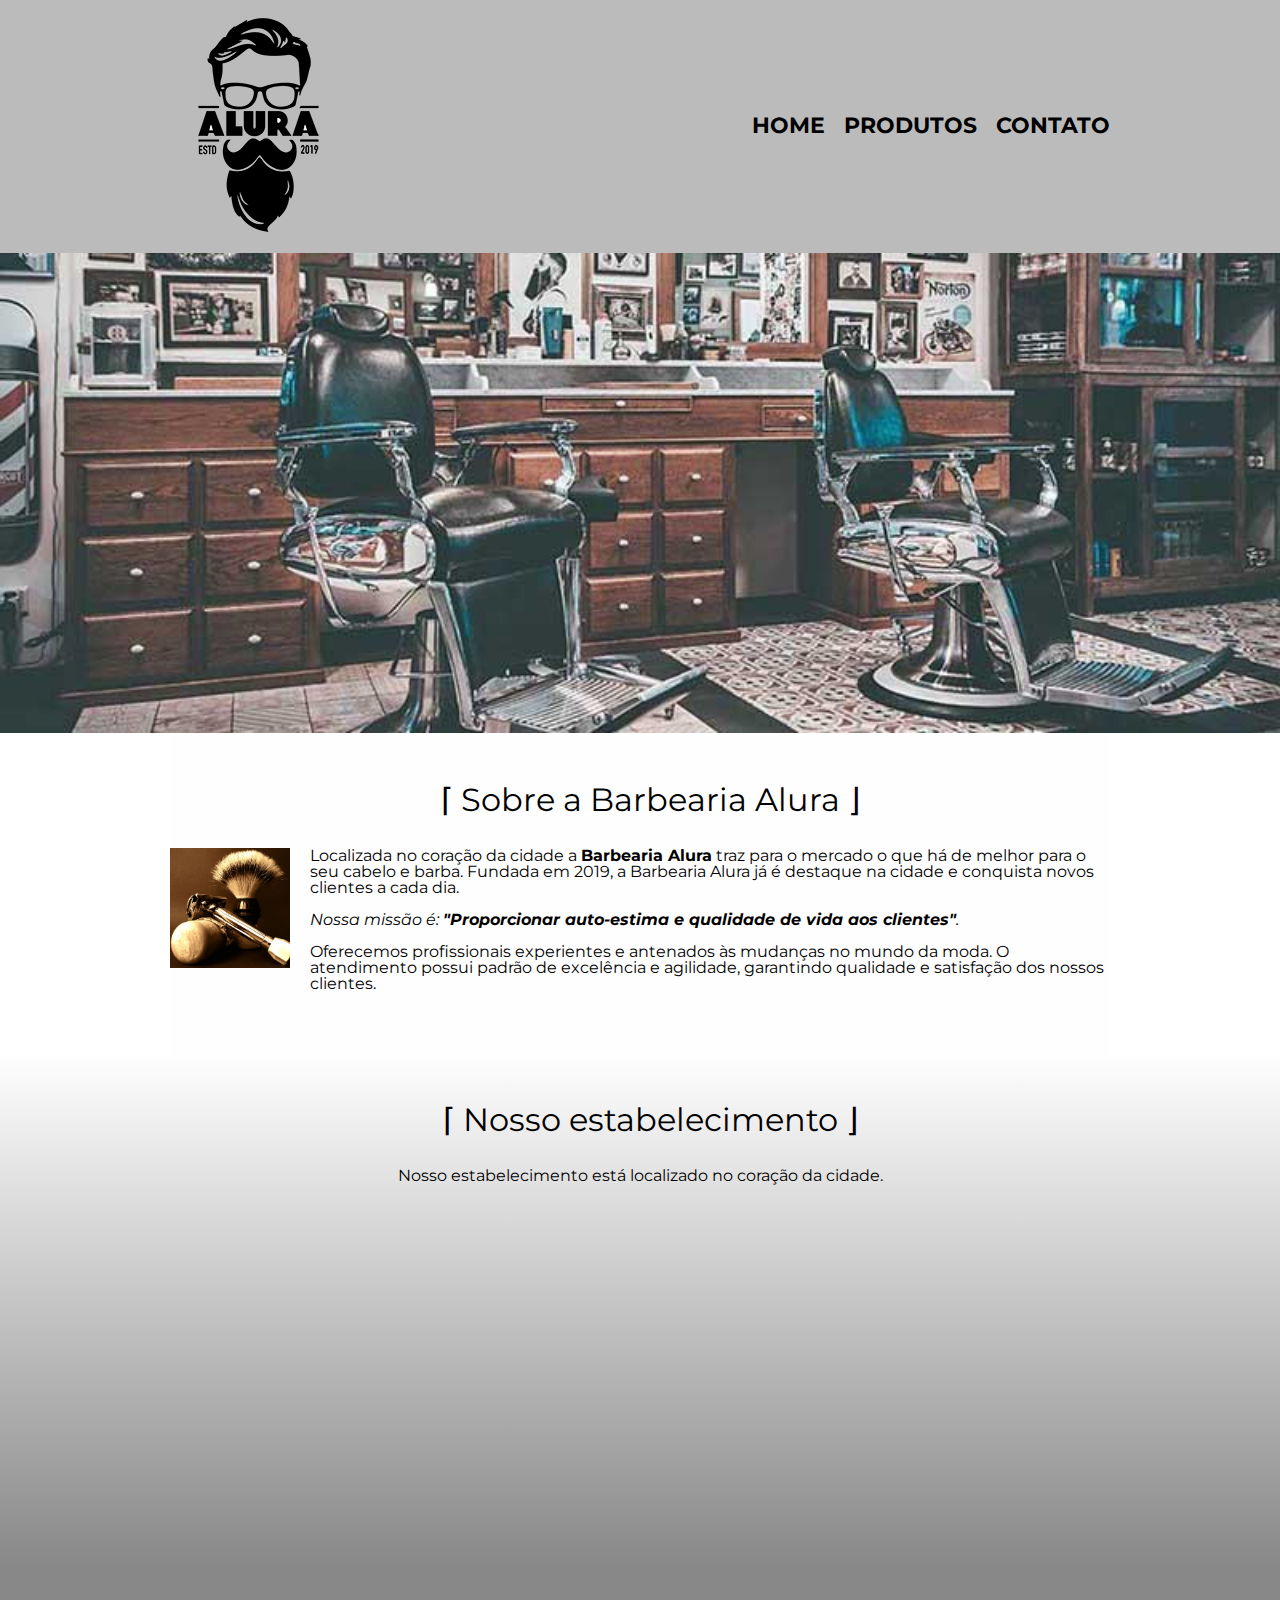
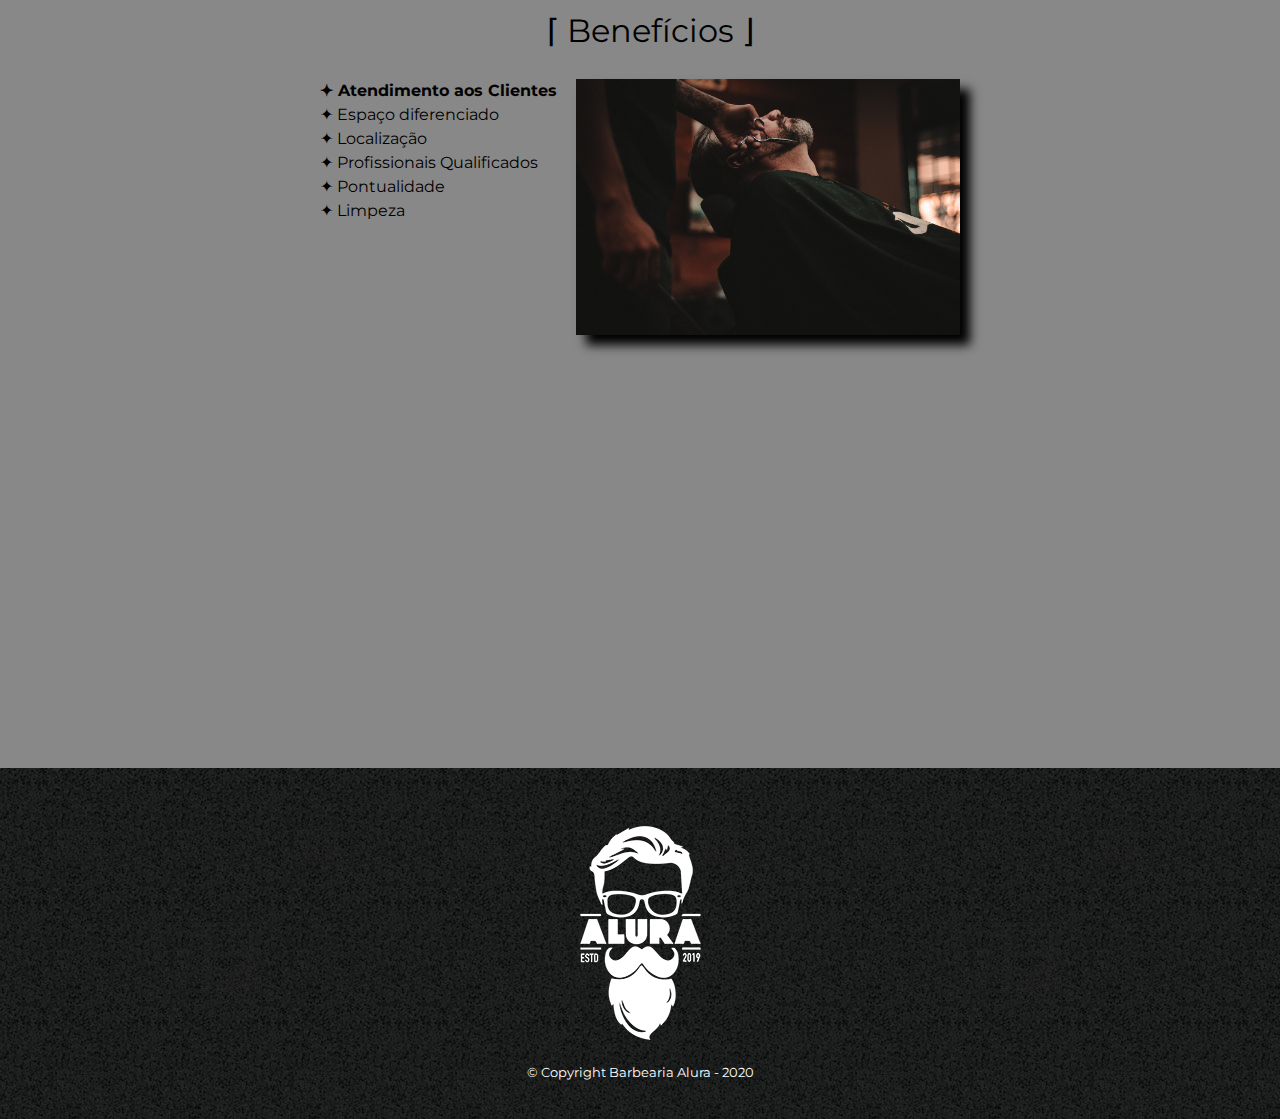
<file: index.html>
<!DOCTYPE html>
<html lang="pt-br">

<head>
  <meta charset="UTF-8">
  <meta name="viewport" content="width=device-width, initial-scale=1.0">
  <title>Barbearia Alura</title>
  <link rel="stylesheet" href="reset.css">
  <link rel="stylesheet" href="style.css">
  <link rel="preconnect" href="https://fonts.gstatic.com">
<link href="https://fonts.googleapis.com/css2?family=Montserrat:ital,wght@0,100;0,200;0,300;0,400;0,500;0,600;0,700;0,800;0,900;1,100;1,200;1,300;1,400;1,500;1,600;1,700;1,800;1,900&display=swap" rel="stylesheet">
</head>

<body>

  <header>
    <div class="caixa-header">
      <h1><img src="./imagens/logo.png" alt="Logo Barbearia Alura"></h1>
      <nav>
        <ul>
          <li><a href="./index.html">Home</a></li>
          <li><a href="./produtos.html">Produtos</a></li>
          <li><a href="./contato.html">Contato</a></li>
        </ul>
      </nav>
    </div>
  </header>
  
  <div>
    <img class="banner" src="./imagens/banner.jpg" alt="Banner">
  </div>

  <main>
  
    <section class="main-section">
      <h2 class="titulo-principal">Sobre a Barbearia Alura</h2>  
      <img class="utensilios-img" src="./imagens/utensilios.jpg" alt="Utensílios de um Barbeiro.">
      <p>
        Localizada no coração da cidade a <strong>Barbearia Alura</strong> traz para o mercado o que há de melhor para o seu
        cabelo e barba. Fundada em 2019, a Barbearia Alura já é destaque na cidade e conquista novos clientes a cada dia.
      </p>
      <p class="nossa-missao">
        <em>
          Nossa missão é: <strong>"Proporcionar auto-estima e qualidade de vida aos clientes"</strong>.
        </em>
      </p>
      <p>
        Oferecemos profissionais experientes e antenados às mudanças no mundo da moda. O atendimento possui padrão de
        excelência e agilidade, garantindo qualidade e satisfação dos nossos clientes.
      </p>
    </section>

    <section class="mapa-section">
      <h3 class="titulo-principal">Nosso estabelecimento</h3>
      <p>Nosso estabelecimento está localizado no coração da cidade.</p>

      <div class="mapa-conteudo">
        <iframe src="https://www.google.com/maps/embed?pb=!1m18!1m12!1m3!1d58513.51332275066!2d-46.65205600282523!3d-23.56504629410382!2m3!1f0!2f0!3f0!3m2!1i1024!2i768!4f13.1!3m3!1m2!1s0x94ce59541c6c79c3%3A0x36b90a85f0f8cb33!2sGrupo%20Alura!5e0!3m2!1spt-BR!2sbr!4v1612397081388!5m2!1spt-BR!2sbr" width="100%" height="300" frameborder="0" style="border:0;" allowfullscreen="" aria-hidden="false" tabindex="0"></iframe>
      </div>
    </section>
  
    <section class="beneficios-section">
      <h3 class="titulo-principal">Benefícios</h3>
        <div class="conteudo-beneficios">
          <ul class="lista-beneficios">
            <li>Atendimento aos Clientes</li>
            <li>Espaço diferenciado</li>
            <li>Localização</li>
            <li>Profissionais Qualificados</li>
            <li>Pontualidade</li>
            <li>Limpeza</li>
          </ul><img class="imagem-beneficios" src="./imagens/beneficios.jpg" alt="beneficios">
        </div>
        <div class="video">
          <iframe width="100%" height="315" src="https://www.youtube.com/embed/wcVVXUV0YUY" frameborder="0" allow="accelerometer; autoplay; clipboard-write; encrypted-media; gyroscope; picture-in-picture" allowfullscreen></iframe>
        </div>
    </section>

  </main>

  <footer>
    <img src="./imagens/logo-branco.png" alt="Logo Barbearia Alura">
    <p class="copyright">&copy; Copyright Barbearia Alura - 2020</p>
  </footer>

</body>

</html>
</file>
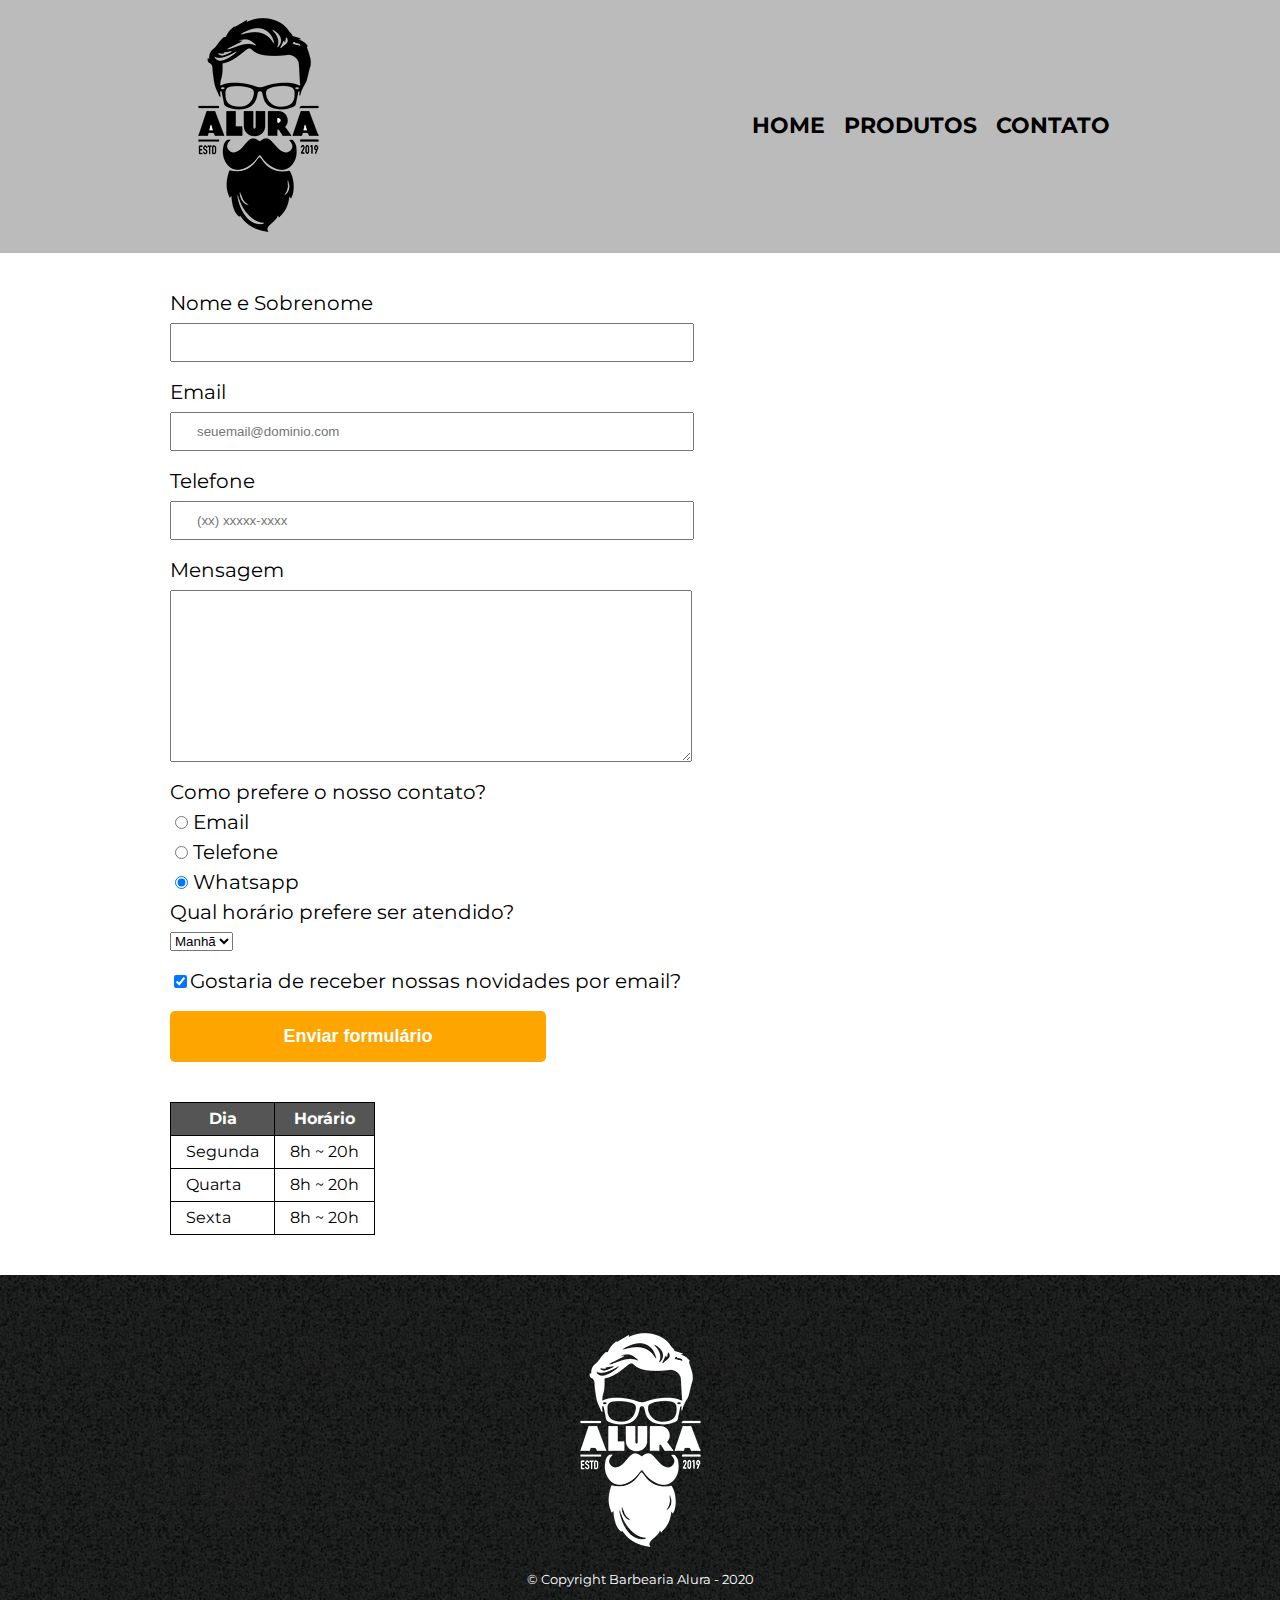
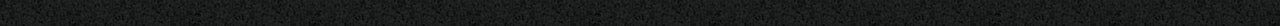
<file: contato.html>
<!DOCTYPE html>
<html lang="pt-br">

<head>
  <meta charset="UTF-8">
  <meta name="viewport" content="width=device-width, initial-scale=1.0">
  <title>Contato - Barbearia Alura</title>
  <link rel="stylesheet" href="reset.css">
  <link rel="stylesheet" href="style.css">
  <link rel="stylesheet" href="contato-style.css">
  <link rel="preconnect" href="https://fonts.gstatic.com">
<link href="https://fonts.googleapis.com/css2?family=Montserrat:ital,wght@0,100;0,200;0,300;0,400;0,500;0,600;0,700;0,800;0,900;1,100;1,200;1,300;1,400;1,500;1,600;1,700;1,800;1,900&display=swap" rel="stylesheet">
</head>

<body>

  <header>
    <div class="caixa-header">
      <h1><img src="./imagens/logo.png" alt="Logo Barbearia Alura"></h1>
      <nav>
        <ul>
          <li><a href="./index.html">Home</a></li>
          <li><a href="./produtos.html">Produtos</a></li>
          <li><a href="./contato.html">Contato</a></li>
        </ul>
      </nav>
    </div>
  </header>

  <main>

    <form action="get">

      <div class="box-dados">
        <fieldset>
          <label for="nome-sobrenome">Nome e Sobrenome</label>
          <input class="input-padrao" type="text" name="nome-sobrenome" id="nome-sobrenome" required>
    
          <label for="email">Email</label>
          <input class="input-padrao" type="email" name="email" id="email" placeholder="seuemail@dominio.com" required>
    
          <label for="telefone">Telefone</label>
          <input class="input-padrao" type="tel" name="telefone" id="telefone" placeholder="(xx) xxxxx-xxxx" required>
    
          <label for="mensagem">Mensagem</label>
          <textarea class="input-padrao" name="mensagem" id="mensagem" cols="30" rows="10" required></textarea>
        </fieldset>
      </div>

      <div class="box-contato">
        <fieldset class="opcao-contato">
          <legend>Como prefere o nosso contato?</legend>
          <label><input type="radio" name="opcao-contato" value="email">Email</label>
          <label><input type="radio" name="opcao-contato" value="telefone">Telefone</label>
          <label><input type="radio" name="opcao-contato" value="whatsapp" checked>Whatsapp</label>
        </fieldset>
      </div>

      <div class="box-horario-atendimento">
        <fieldset class="horario-atendimento">
          <legend>Qual horário prefere ser atendido?</legend>
          <select name="horario-atendimento" id="horario-atendimento">
            <option value="manha">Manhã</option>
            <option value="tarde">Tarde</option>
            <option value="noite">Noite</option>
          </select>
        </fieldset>
      </div>

      <div class="box-novidades">
        <label class="checkbox"><input type="checkbox" name="novidades" id="novidades" checked>Gostaria de receber nossas novidades por email?</label>
      </div>

      <input class="enviar" type="submit" value="Enviar formulário">

    </form>

    <div class="box-tabela-horarios">
      <table>
  
        <thead>
          <tr>
            <th>Dia</th>
            <th>Horário</th>
          </tr>
        </thead>
  
        <tbody>
          <tr>
            <td>Segunda</td>
            <td>8h ~ 20h</td>
          </tr>
    
          <tr>
            <td>Quarta</td>
            <td>8h ~ 20h</td>
          </tr>
          
          <tr>
            <td>Sexta</td>
            <td>8h ~ 20h</td>
          </tr>
        </tbody>
  
      </table>
    </div>

    
  </main>

  <footer>
    <img src="./imagens/logo-branco.png" alt="Logo Barbearia Alura">
    <p class="copyright">&copy; Copyright Barbearia Alura - 2020</p>
  </footer>

</body>

</html>
</file>
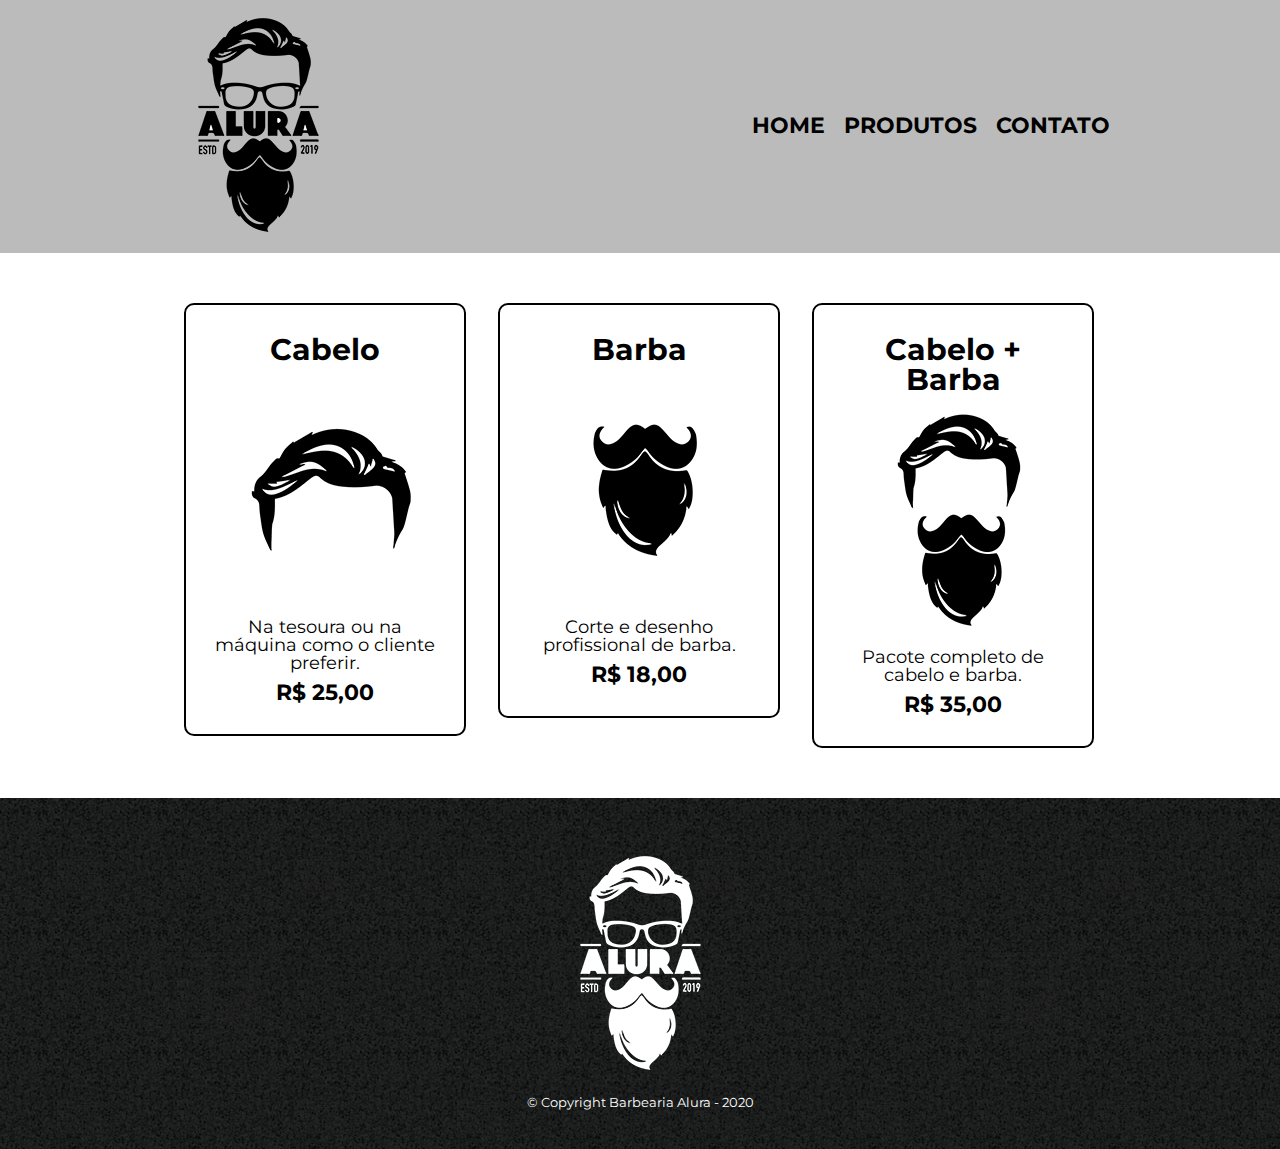
<file: produtos.html>
<!DOCTYPE html>
<html lang="pt-br">

<head>
  <meta charset="UTF-8">
  <meta name="viewport" content="width=device-width, initial-scale=1.0">
  <title>Produtos - Barbearia Alura</title>
  <link rel="stylesheet" href="reset.css">
  <link rel="stylesheet" href="style.css">
  <link rel="stylesheet" href="produtos-style.css">
  <link rel="preconnect" href="https://fonts.gstatic.com">
<link href="https://fonts.googleapis.com/css2?family=Montserrat:ital,wght@0,100;0,200;0,300;0,400;0,500;0,600;0,700;0,800;0,900;1,100;1,200;1,300;1,400;1,500;1,600;1,700;1,800;1,900&display=swap" rel="stylesheet">
</head>

<body>

  <header>
    <div class="caixa-header">
      <h1><img src="./imagens/logo.png" alt="Logo Barbearia Alura"></h1>
      <nav>
        <ul>
          <li><a href="./index.html">Home</a></li>
          <li><a href="./produtos.html">Produtos</a></li>
          <li><a href="./contato.html">Contato</a></li>
        </ul>
      </nav>
    </div>
  </header>

  <main>
    <div class="caixa-lista-produtos">
      <ul class="lista-produtos">
        <li>
          <div class="card-produto">
            <div class="card-produto-titulo"><h2>Cabelo</h2></div>
            <div class="card-produto-imagem"><img src="./imagens/cabelo.jpg" alt="Cabelo"></div>
            <div class="card-produto-descricao"><p>Na tesoura ou na máquina como o cliente preferir.</p></div>
            <div class="card-produto-preco"><p>R$ 25,00</p></div>
          </div>
        </li>
        <li>
          <div class="card-produto">
            <div class="card-produto-titulo"><h2>Barba</h2></div>
            <div class="card-produto-imagem"><img src="./imagens/barba.jpg" alt="Barba"></div>
            <div class="card-produto-descricao"><p>Corte e desenho profissional de barba.</p></div>
            <div class="card-produto-preco"><p>R$ 18,00</p></div>
          </div>
        </li>
        <li>
          <div class="card-produto">
            <div class="card-produto-titulo"><h2>Cabelo + Barba</h2></div>
            <div class="card-produto-imagem"><img src="./imagens/cabelo+barba.jpg" alt="Cabelo+Barba"></div>
            <div class="card-produto-descricao"><p>Pacote completo de cabelo e barba.</p></div>
            <div class="card-produto-preco"><p>R$ 35,00</p></div>
          </div>
        </li>
      </ul>
    </div>
  </main>

  <footer>
    <img src="./imagens/logo-branco.png" alt="Logo Barbearia Alura">
    <p class="copyright">&copy; Copyright Barbearia Alura - 2020</p>
  </footer>

</body>

</html>
</file>
<file: style.css>
body {
  font-family: 'Montserrat', sans-serif;
}

/* MENU SUPERIOR */
header {
  background: #bbbbbb;
}

.caixa-header {
  margin: 0 auto;
  position: relative;
  width: 940px;
}

nav {
  position: absolute;
  top: 115px;
  right: 0;
}

nav li {
  display: inline;
  margin: 0 0 0 15px;
}

nav a {
  text-transform: uppercase;
  color: #000000;
  font-weight: bold;
  font-size: 22px;
  text-decoration: none;
}

nav a:hover {
  transition: 500ms all;
  color: #c78c19;
}

/* MAIN */

main {
}

/* RODAPE */

footer {
  text-align: center;
  background: url(./imagens/bg.jpg);
  padding: 40px 0;
}

.copyright {
  color: white;
  font-size: 13px;
  margin-top: 5px;
}

/* pagina inicial */

.banner {
  width: 100%;
}

.main-section {
  background: #fefefe;
  padding: 3em 0;
  width: 940px;
  margin: 0 auto;
}

.utensilios-img {
  width: 120px;
  float: left;
  margin: 0 20px 20px 0;
}

.utensilios-img:hover {
  opacity: 0.85;
  transition: 400ms all;
}

.main-section p {
  margin: 0 0 1em;
}

.main-section strong {
  font-weight: bold;
}

.main-section em {
  font-style: italic;
}

.titulo-principal {
  text-align: center;
  font-size: 2em;
  padding-left: 20px;
  margin: 0 0 1em;
  color: rgba(0, 0, 0, 1);
}

.titulo-principal:hover {
  transition: 400ms all;
  color: rgba(0, 0, 0, 0.5);
}

/* .titulo-principal:first-letter {
  font-weight: bold;
} */

.titulo-principal:before {
  content: "⌈ ";
}

.titulo-principal:after {
  content: " ⌋";
}

.mapa-section {
  padding: 3em 0;
  background: linear-gradient(#fefefe, #888888);
}

.mapa-section p {
  margin: 0 0 2em;
  text-align: center;
}

.mapa-conteudo {
  width: 940px;
  margin: 0 auto;
}

.beneficios-section {
  background: #888888;
  padding: 3em 0;
  clear: left;
}

.conteudo-beneficios {
  width: 640px;
  margin: 0 auto;
}

.lista-beneficios {
  width: 40%;
  display: inline-block;
  vertical-align: top;
}

.lista-beneficios li {
  line-height: 1.5;
}

.lista-beneficios li:before {
  content: "✦ ";
}

.lista-beneficios li:first-child {
  font-weight: bold;
}

.imagem-beneficios {
  width: 60%;
  opacity: 1;
  box-shadow: 10px 10px 10px 0 black;
}

.imagem-beneficios:hover {
  opacity: 0.8;
  transition: 400ms all;
}

.video {
  width: 560px;
  margin: 2em auto;
}

@media screen and (max-width: 375px) {

  nav a {
    font-size: 1em;
  }
}

@media screen and (max-width: 960px) {

  .caixa-header, .main-section, .conteudo-beneficios, .mapa-conteudo, .video {
    width: auto;
  }

  .main-section, .conteudo-beneficios, .mapa-conteudo, .video {
    padding-right: 15px;
    padding-left: 15px;
  }

  h1 {
    text-align: center;
  }

  nav {
    position: static;
    text-align: center;
    padding-bottom: 15px;
  }

  .lista-beneficios, .imagem-beneficios {
    width: 100%;
  }

  .titulo-principal:before {
    content: "";
  }
  
  .titulo-principal:after {
    content: "";
  }

}
</file>
<file: contato-style.css>
main {
    width: 940px; 
    margin: 0 auto;
}

form {
    margin: 40px 0;
}

form label, form legend {
    display: block;
    font-size: 20px;
    margin: 0 0 10px;
}

.input-padrao {
    display: block;
    margin: 0 0 20px;
    padding: 10px 25px;
    width: 50%;
}

form textarea {
    resize: vertical;
}

form input[type=radio] {
    margin-right: 5px;
}

.checkbox {
    margin: 20px 0;
}

.enviar {
    width: 40%;
    padding: 15px 0;
    background: orange;
    color: white;
    font-weight: bold;
    font-size: 18px;
    border: 0px;
    border-radius: 5px;
    transition: 500ms all;
    cursor: pointer;
}

.enviar:hover {
    background: darkorange;
    transform: scale(1.2);
}

/* tabela de horarios */
table {
    margin: 20px 0 40px;
}

thead {
    background: #555555;
    color: #ffffff;
    font-weight: bold;
}

td, th {
    border: 1px solid #000000;
    padding: 8px 15px;
}

@media screen and (max-width: 960px) {

    main, form {
        width: auto;
    }

    form {
        margin: 40px 15px;
    }

    .box-dados {
        padding: 3em 0 0;
    }

    .input-padrao {
        width: calc(100% - 50px);
    }

    .box-contato {
        padding: 3em 0 0;
    }

    .box-horario-atendimento {
        padding: 3em 0 0;
    }

    #horario-atendimento {
        width: 100%;
        padding: 15px;
        font-size: 1em;
    }

    .box-novidades {
        padding: 3em 0 0;
    }

    .enviar {
        width: 100%;
    }

    .enviar:hover {
        transform: none;
    }

    .box-tabela-horarios {
        width: 100%;
    }
    
    .box-tabela-horarios table {
        margin: 0 20px 2em;
        width: calc(100% - 40px);
        padding: 0 20px;
    }
    
    .box-tabela-horarios table  td {
        text-align: center;
    }

}
</file>
<file: produtos-style.css>
.caixa-lista-produtos  {
    width: 940px;
    margin: 0 auto;
}

.lista-produtos li {
    display: inline-block;
    text-align: center;
    width: 30%;
    vertical-align: top;
    padding: 50px 0;
    margin: 0 1.5%;
}

.card-produto {
    border: 2px solid black;
    border-radius: 10px;
    padding: 30px 20px;
    box-sizing: border-box;
}

.card-produto:hover {
    border-color: #c78c19;
}

.card-produto:active {
    border-color: #088c19;
}

.card-produto:hover h2 {
    font-size: 34px;
}

.card-produto-titulo {
    font-size: 30px;
    font-weight: bold;
}

.card-produto-descricao {
    font-size: 18px;
}

.card-produto-preco {
    font-size: 22px;
    font-weight: bold;
    margin-top: 10px;
}

@media screen and (max-width: 960px) {
    .caixa-lista-produtos  {
        width: auto;
    }
    
    .caixa-lista-produtos {
        padding: 3em 0;
    }

    .lista-produtos {
        padding: 0 15px 10px 0;
    }

    .lista-produtos li {
        width: calc(50% - 18px);
        padding: 10px 0 0 15px;
        margin: auto;
    }

    .card-produto-imagem img {
        width: auto;
    }
}

@media screen and (max-width: 600px) {
    .caixa-lista-produtos  {
        width: auto;
    }

    .lista-produtos li {
        display: list-item;
        width: auto;
        padding: 10px 5px;
    }

    .lista-produtos li:first-child {
        padding-top: 3em;
    }

    .card-produto-imagem img {
        width: auto;
    }
}
</file>
